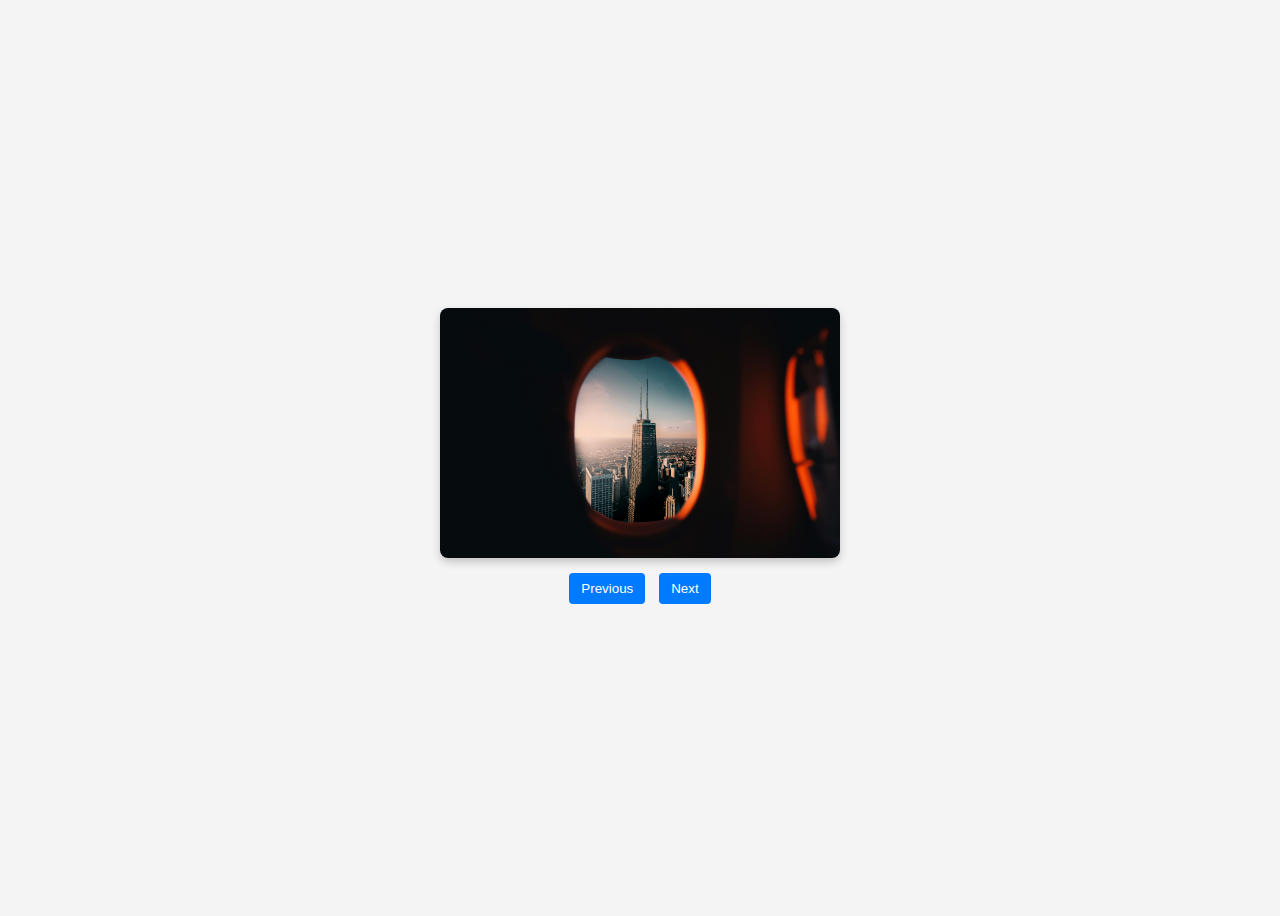
<file: Image-Slider/index.html>
<!DOCTYPE html>
<html lang="en">
<head>
    <meta charset="UTF-8">
    <meta name="viewport" content="width=device-width, initial-scale=1.0">
    <title>Image Slider</title>
    <link rel="stylesheet" href="style.css">
</head>
<body>

    <div class="slider-container">
        <img id="sliderImage" src="" alt="Image Slider">
    </div>
    <div class="buttons">
        <button onclick="prevImage()">Previous</button>
        <button onclick="nextImage()">Next</button>
    </div>

    <script src="index.js"></script>
</body>
</html>
</file>
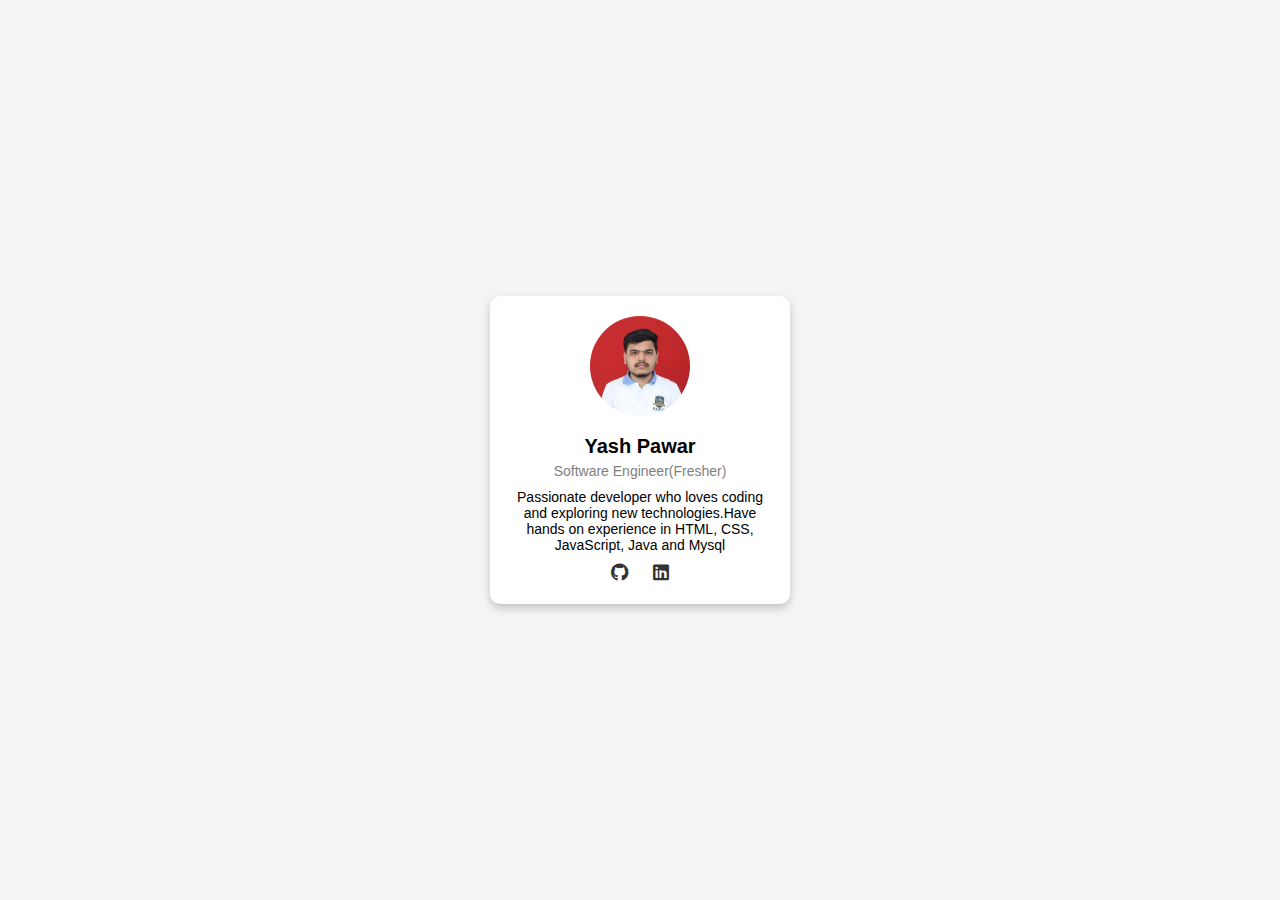
<file: Profile-card/index.html>
<!DOCTYPE html>
<html lang="en">
<head>
    <meta charset="UTF-8">
    <meta name="viewport" content="width=device-width, initial-scale=1.0">
    <title>Responsive Profile Card</title>
    <link rel="stylesheet" href="https://cdnjs.cloudflare.com/ajax/libs/font-awesome/6.4.2/css/all.min.css">
    <link rel="stylesheet" href="style.css">
</head>
<body>
    <div class="profile-card">
        <img src="Image.jpg" alt="Profile Picture" class="profile-img">
        <div class="name">Yash Pawar</div>
        <div class="designation">Software Engineer(Fresher)</div>
        <div class="bio">Passionate developer who loves coding and exploring new technologies.Have hands on experience in HTML, CSS, JavaScript, Java and Mysql</div>
        <div class="social-icons">
            <a href="https://www.github.com/Yash372001"><i class="fab fa-github"></i></a>
            
            <a href="https://www.linkedin.com/in/yash-pawar-94951a251"><i class="fab fa-linkedin"></i></a>
        </div>
    </div>
</body>
</html>
</file>
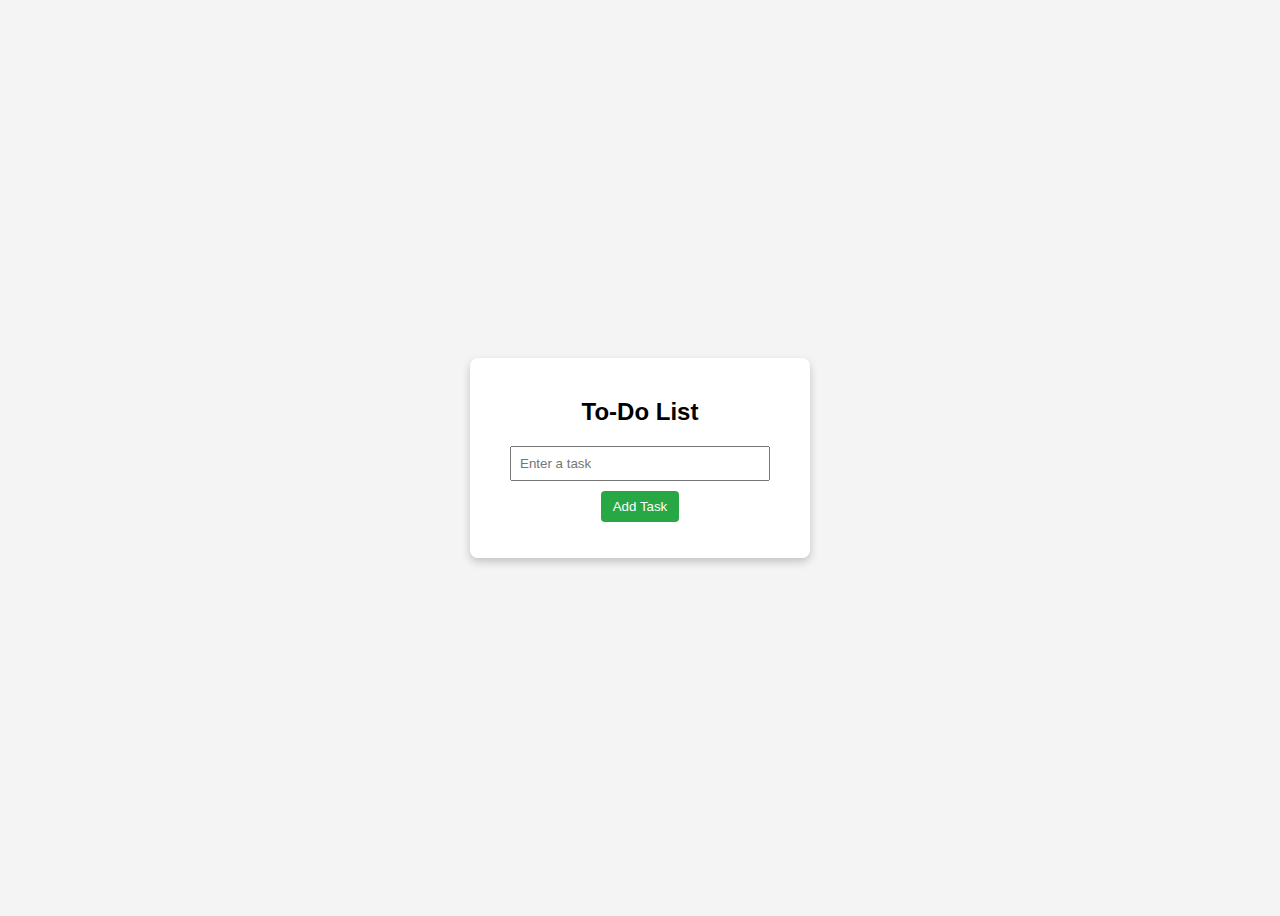
<file: Todo-list/index.html>
<!DOCTYPE html>
<html lang="en">
<head>
    <meta charset="UTF-8">
    <meta name="viewport" content="width=device-width, initial-scale=1.0">
    <title>To-Do List</title>
    <link rel="stylesheet" href="style.css">
</head>
<body>

    <div class="todo-container">
        <h2>To-Do List</h2>
        <input type="text" id="taskInput" placeholder="Enter a task">
        <button onclick="addTask()">Add Task</button>
        <ul id="taskList"></ul>
    </div>

    <script src="index.js"></script>
</body>
</html>
</file>
<file: Image-Slider/style.css>
body {
    display: flex;
    justify-content: center;
    align-items: center;
    height: 100vh;
    background-color: #f4f4f4;
    flex-direction: column;
}
.slider-container {
    width: 400px;
    height: 250px;
    overflow: hidden;
    position: relative;
    border-radius: 8px;
    box-shadow: 0 4px 8px rgba(0, 0, 0, 0.2);
}
img {
    width: 100%;
    height: 100%;
    object-fit: cover;
    display: block;
}
.buttons {
    margin-top: 10px;
}
button {
    padding: 8px 12px;
    border: none;
    background-color: #007bff;
    color: white;
    cursor: pointer;
    border-radius: 4px;
    margin: 5px;
}
button:hover {
    background-color: #0056b3;
}
</file>
<file: Profile-card/style.css>
* {
    margin: 0;
    padding: 0;
    box-sizing: border-box;
    font-family: Arial, sans-serif;
}
body {
    display: flex;
    justify-content: center;
    align-items: center;
    height: 100vh;
    background-color: #f4f4f4;
}
.profile-card {
    background: #fff;
    border-radius: 10px;
    box-shadow: 0 4px 8px rgba(0,0,0,0.2);
    padding: 20px;
    text-align: center;
    width: 300px;
    transition: transform 0.3s;
}
.profile-card:hover {
    transform: scale(1.05);
}
.profile-img {
    width: 100px;
    height: 100px;
    border-radius: 50%;
    object-fit: cover;
    margin-bottom: 15px;
}
.name {
    font-size: 20px;
    font-weight: bold;
}
.designation {
    color: gray;
    font-size: 14px;
    margin: 5px 0;
}
.bio {
    font-size: 14px;
    margin: 10px 0;
}
.social-icons {
    margin-top: 10px;
}
.social-icons a {
    text-decoration: none;
    color: #333;
    margin: 0 10px;
    font-size: 18px;
    transition: color 0.3s;
}
.social-icons a:hover {
    color: #0073e6;
}
</file>
<file: Todo-list/style.css>
body {
    font-family: Arial, sans-serif;
    display: flex;
    justify-content: center;
    align-items: center;
    height: 100vh;
    background-color: #f4f4f4;
    flex-direction: column;
}
.todo-container {
    background: white;
    padding: 20px;
    border-radius: 8px;
    box-shadow: 0 4px 8px rgba(0, 0, 0, 0.2);
    width: 300px;
    text-align: center;
}
input {
    width: 80%;
    padding: 8px;
    margin-bottom: 10px;
}
button {
    padding: 8px 12px;
    border: none;
    background-color: #28a745;
    color: white;
    cursor: pointer;
    border-radius: 4px;
}
button:hover {
    background-color: #218838;
}
ul {
    list-style: none;
    padding: 0;
}
li {
    background: #ddd;
    padding: 8px;
    margin: 5px 0;
    display: flex;
    justify-content: space-between;
    align-items: center;
    border-radius: 4px;
}
.delete-btn {
    background-color: #dc3545;
    border: none;
    padding: 5px;
    color: white;
    cursor: pointer;
    border-radius: 4px;
}
.delete-btn:hover {
    background-color: #c82333;
}
</file>
